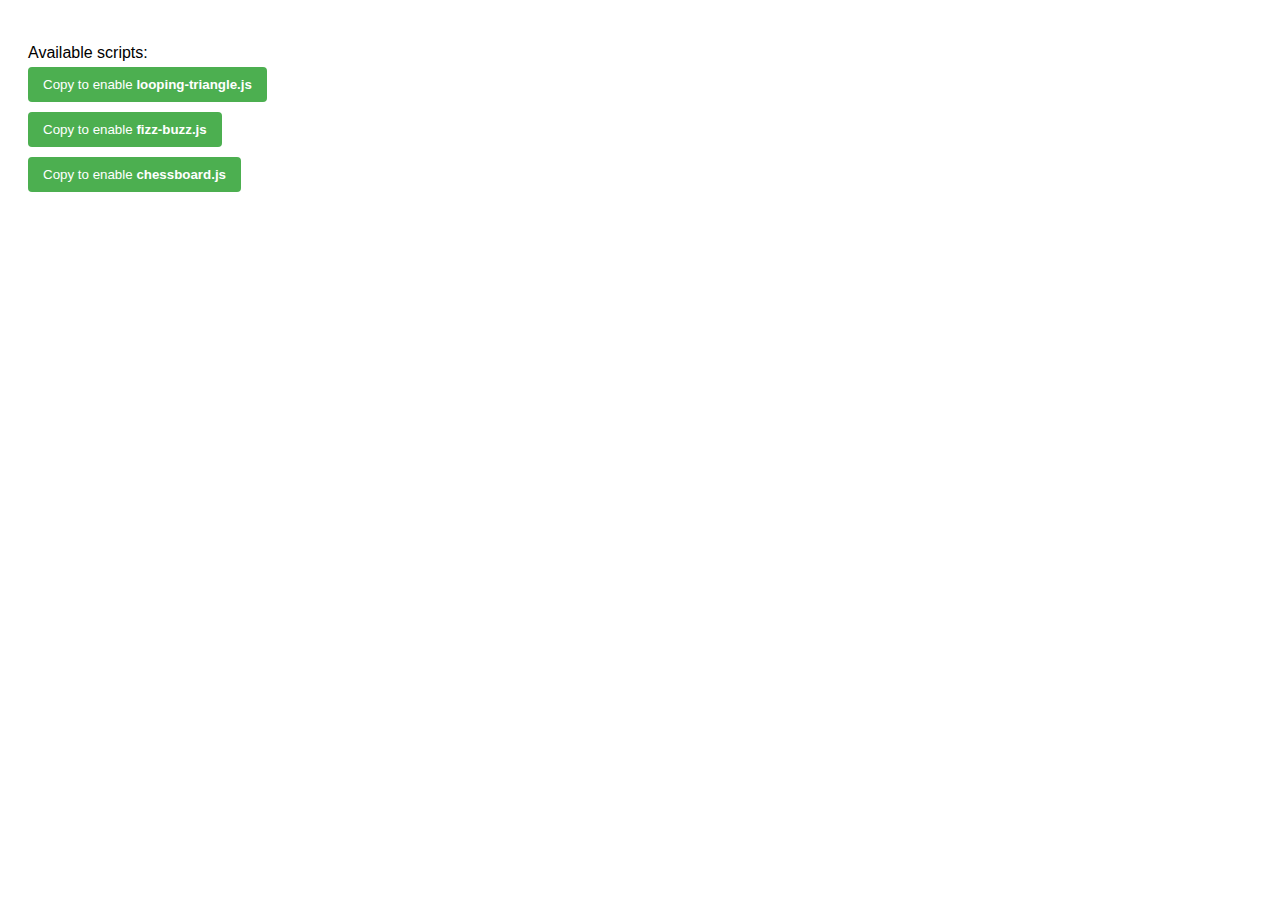
<file: eloquent-js/index.html>
<!DOCTYPE html>
<html lang="en">
<head>
    <meta charset="UTF-8">
    <meta name="viewport" content="width=device-width, initial-scale=1.0">
    <title>Playground</title>
    <style>
        body {
            font-family: Arial, sans-serif;
            padding: 20px;
        }

        p {
            margin-bottom: 20px;
        }

        button {
            padding: 10px 15px;
            margin: 5px 0;
            border: none;
            border-radius: 4px;
            background-color: #4CAF50;
            color: white;
            cursor: pointer;
            transition: background-color 0.3s;
        }

        button:hover {
            background-color: #45a049;
        }
    </style>
</head>
<body>
    <p>
        Available scripts:<br>
        <button onclick="copyToClipboard('enableScript(\'looping-triangle.js\')')">Copy to enable <b>looping-triangle.js</b></button><br>
        <button onclick="copyToClipboard('enableScript(\'fizz-buzz.js\')')">Copy to enable <b>fizz-buzz.js</b></button><br>
        <button onclick="copyToClipboard('enableScript(\'chessboard.js\')')">Copy to enable <b>chessboard.js</b></button>
    </p>
    
    <!-- Helper functions to use via console -->
    <script>
        function enableScript(filename) {
            const scriptElement = document.querySelector(`script[data-src="${filename}"]`);
            
            if (!scriptElement) {
                console.error(`Script ${filename} not found!`);
                return;
            }
            
            if (scriptElement.getAttribute('data-enabled') === 'true') {
                console.log(`Script ${filename} is already enabled!`);
                return;
            }
            
            const newScript = document.createElement('script');
            newScript.src = scriptElement.getAttribute('data-src');
            newScript.setAttribute('data-enabled', 'true');
            document.body.appendChild(newScript);
            
            console.log(`Script ${filename} has been enabled!`);
        }

        function copyToClipboard(text) {
            navigator.clipboard.writeText(text).then(() => {
                console.log('Command copied to clipboard!');
            }).catch(err => {
                console.error('Failed to copy command:', err);
            });
        }
    </script>
    
    <!-- Playground scripts -->
    <script src="minimum.js"></script>
    <script src="recursion.js"></script>
    <script src="bean-counting.js"></script>
    <!-- Disabled scripts -->
    <script type="module" data-enabled="false" data-src="looping-triangle.js"></script>
    <script type="module" data-enabled="false" data-src="fizz-buzz.js"></script>
    <script type="module" data-enabled="false" data-src="chessboard.js"></script>
</body>
</html>
</file>
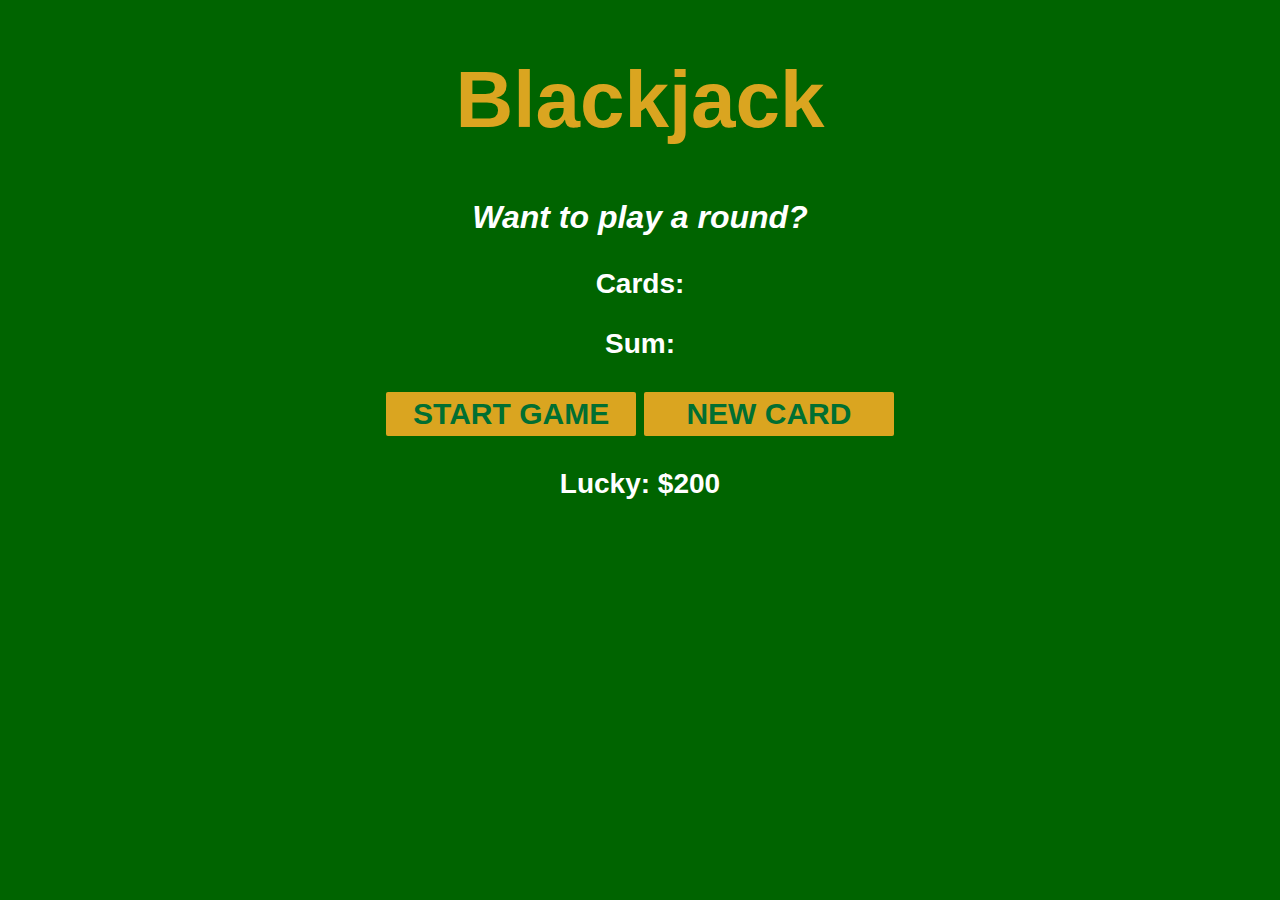
<file: scrimba/blackjack-game/index.html>
<!DOCTYPE html>
<html lang="en">
<head>
    <meta charset="UTF-8">
    <meta name="viewport" content="width=device-width, initial-scale=1.0">
    <title>Blackjack</title>
    <link rel="stylesheet" href="index.css">
</head>
<body>
    <h1>Blackjack</h1>
    <p id="message-el">Want to play a round?</p>
    <p id="cards-el">Cards:</p>
    <p id="sum-el">Sum:</p>

    <button onclick="startGame()">START GAME</button>
    <button onclick="newCard()">NEW CARD</button>
    
    <p id="player-el"></p>
    <script src="index.js"></script>
</body>
</html>
</file>
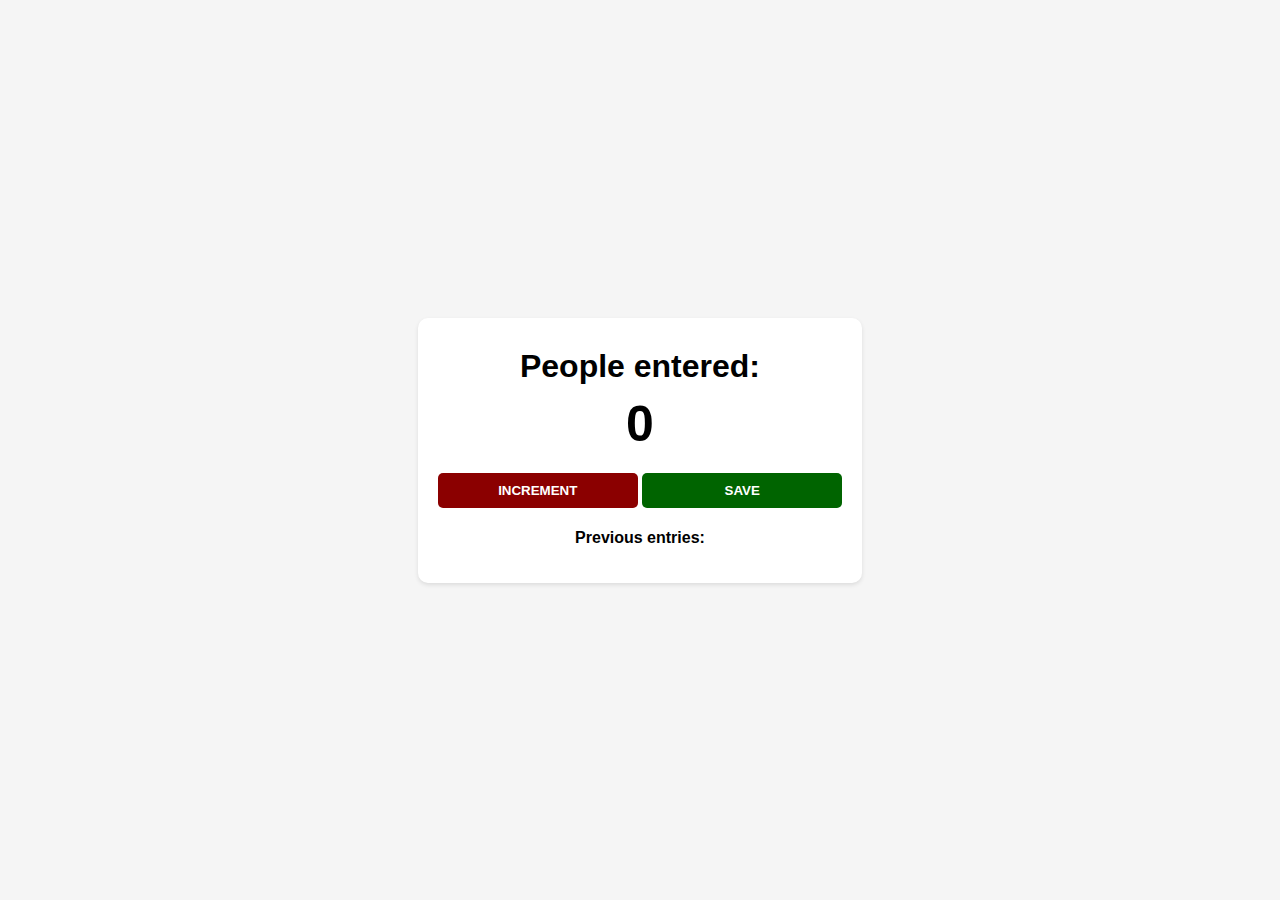
<file: scrimba/passanger-counter/index.html>
<!DOCTYPE html>
<html lang="en">
<head>
    <meta charset="UTF-8">
    <meta name="viewport" content="width=device-width, initial-scale=1.0">
    <title>Passanger Counter</title>
    <link rel="stylesheet" href="index.css">
</head>
<body>
    <div class="main">
        <h1>People entered:</h1>
        <h2 id="count-el">0</h2>
        <button id="increment-btn" onclick="increment()">INCREMENT</button>
        <button id="save-btn" onclick="save()">SAVE</button>
        <p id="save-el">Previous entries: </p>
    </div>
    <script src="index.js"></script>
</body>
</html>
</file>
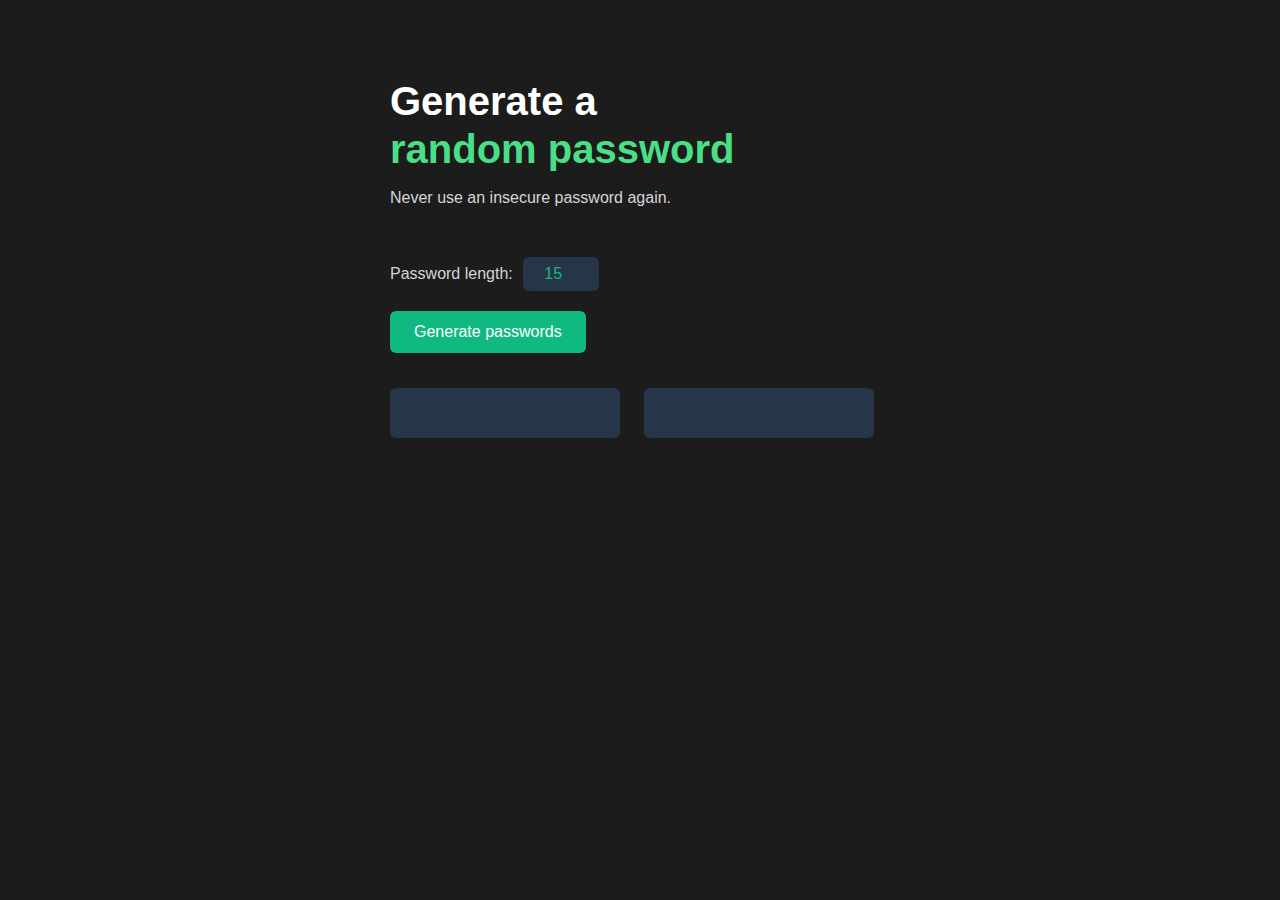
<file: scrimba/password-generator/index.html>
<!DOCTYPE html>
<html lang="en">
<head>
    <meta charset="UTF-8">
    <meta name="viewport" content="width=device-width, initial-scale=1.0">
    <title>Password Generator</title>
    <link rel="stylesheet" href="index.css">
</head>
<body>
    <div class="container">
        <h1>Generate a<br><span class="green-text">random password</span></h1>
        <p class="subtitle">Never use an insecure password again.</p>
        
        <div class="length-container">
            <label for="password-length">Password length:</label>
            <input type="number" id="password-length" value="15">
        </div>
        
        <button id="generate-btn">Generate passwords</button>
        
        <div class="password-container">
            <input type="text" class="password-field one" readonly>
            <input type="text" class="password-field two" readonly>
        </div>
    </div>
    <script src="index.js"></script>
</body>
</html>
</file>
<file: scrimba/blackjack-game/index.css>
body {
    font-family: 'Trebuchet MS', 'Lucida Sans Unicode', 'Lucida Grande', 'Lucida Sans', Arial, sans-serif;
    background: darkgreen;
    text-align: center;
    color: white;
    font-weight: bold;
    font-size: 28px;
}

h1 {
    color: goldenrod;
    font-size: 80px;
}

#message-el {
    font-style: italic;
    font-size: 32px;
}

button {
    color: #016f32;
    width: 250px;
    font-size: 30px;
    background: goldenrod;
    padding-top: 5px;
    padding-bottom: 5px;
    font-weight: bold;
    border: none;
    border-radius: 2px;
    margin-top: 4px;
    margin-bottom: 4px;
    cursor: pointer;
}
</file>
<file: scrimba/passanger-counter/index.css>
body {
    background-color: #f5f5f5;
    font-family: -apple-system, BlinkMacSystemFont, 'Segoe UI', Roboto, Oxygen, Ubuntu, Cantarell, 'Open Sans', 'Helvetica Neue', sans-serif;
    font-weight: bold;
    text-align: center;
    min-height: 100vh;
    margin: 0;
    display: flex;
    align-items: center;
    justify-content: center;
}

h1 {
    margin-top: 10px;
    margin-bottom: 10px;
}

h2 {
    font-size: 50px;
    margin-top: 0;
    margin-bottom: 20px;
}

button {
    border: none;
    padding-top: 10px;
    padding-bottom: 10px;
    color: white;
    font-weight: bold;
    width: 200px;
    margin-bottom: 5px;
    border-radius: 5px;
}

#increment-btn {
    background: darkred;
}

#save-btn {
    background: darkgreen;
}

.main {
    max-width: 80%;
    margin: 0 auto;
    padding: 20px;
    background-color: white;
    border-radius: 10px;
    box-shadow: 0 2px 4px rgba(0, 0, 0, 0.1);
}
</file>
<file: scrimba/password-generator/index.css>
body {
    margin: 0;
    background: #1C1C1C;
    color: white;
    font-family: Arial, sans-serif;
    padding: 50px;
}

.container {
    max-width: 500px;
    margin: 0 auto;
}

h1 {
    font-size: 40px;
    margin-bottom: 10px;
    line-height: 1.2;
}

.green-text {
    color: #4ADF86;
}

.subtitle {
    color: #D5D4D8;
    margin-bottom: 50px;
}

#generate-btn {
    background: #10B981;
    color: white;
    padding: 12px 24px;
    border: none;
    border-radius: 6px;
    cursor: pointer;
    font-size: 16px;
    margin-bottom: 35px;
}

.password-container {
    display: flex;
    gap: 24px;
    flex-wrap: wrap;
}

.password-field {
    background: #273549;
    border: none;
    border-radius: 6px;
    padding: 15px;
    width: 100%;
    max-width: 200px;
    color: #10B981;
    font-size: 16px;
    text-align: center;
    height: 20px;
    line-height: 20px;
}

.length-container {
    margin-bottom: 20px;
    display: flex;
    align-items: center;
    gap: 10px;
}

.length-container label {
    color: #D5D4D8;
    font-size: 16px;
}

#password-length {
    background: #273549;
    border: none;
    border-radius: 6px;
    padding: 8px;
    width: 60px;
    color: #10B981;
    font-size: 16px;
    text-align: center;
}

#password-length:focus {
    outline: 1px solid #10B981;
}
</file>
